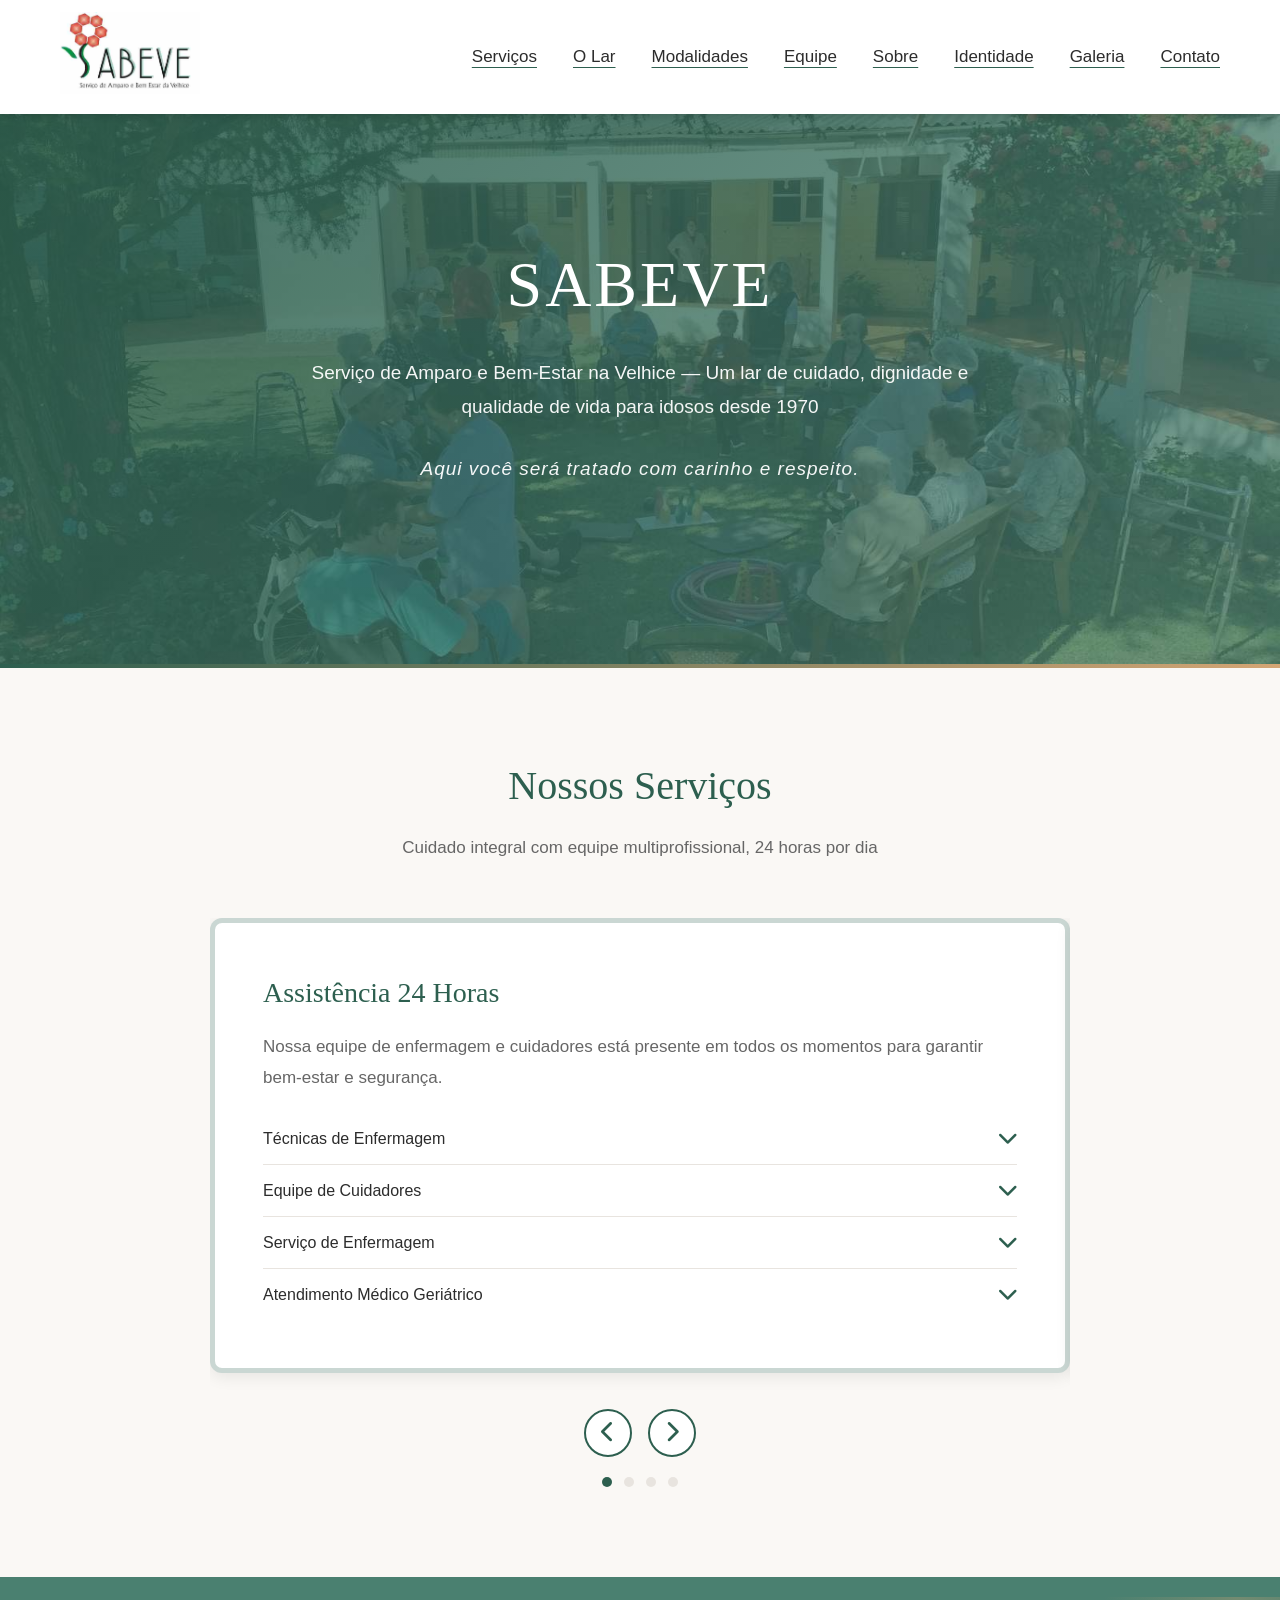
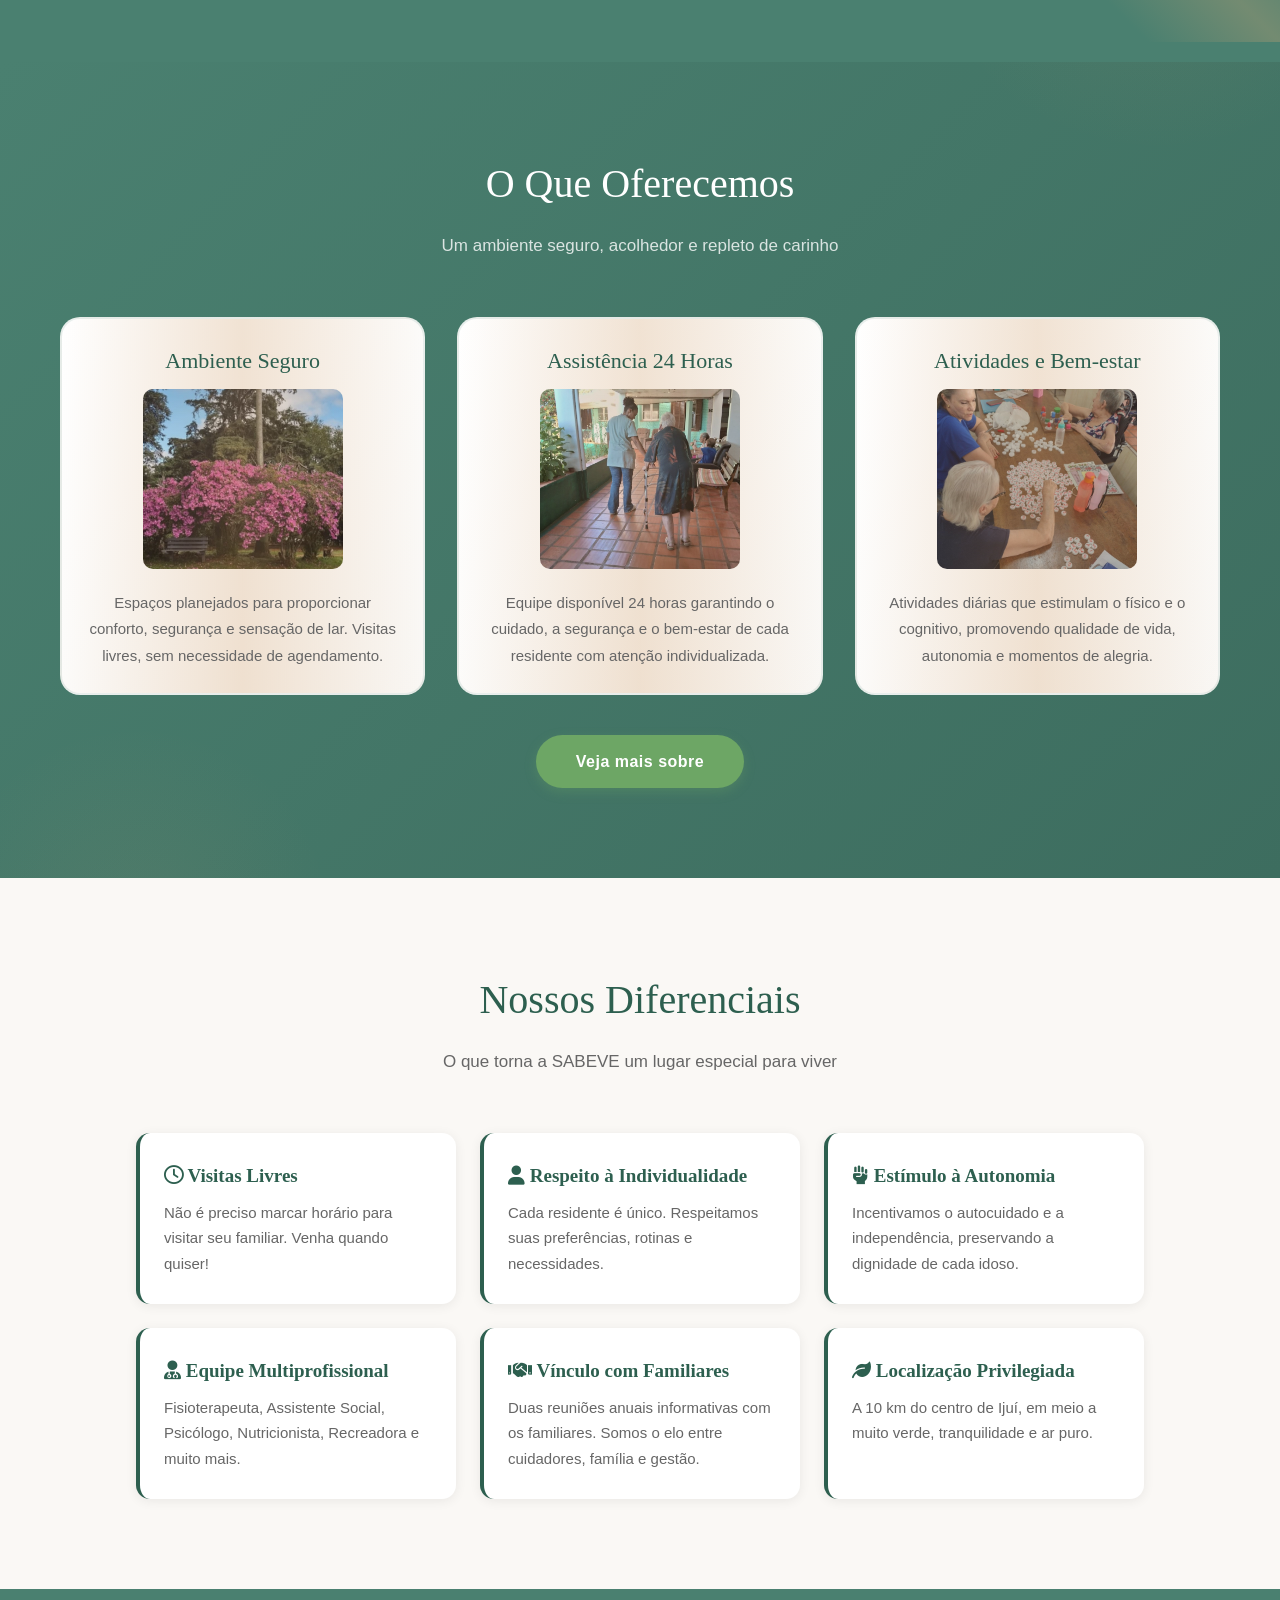
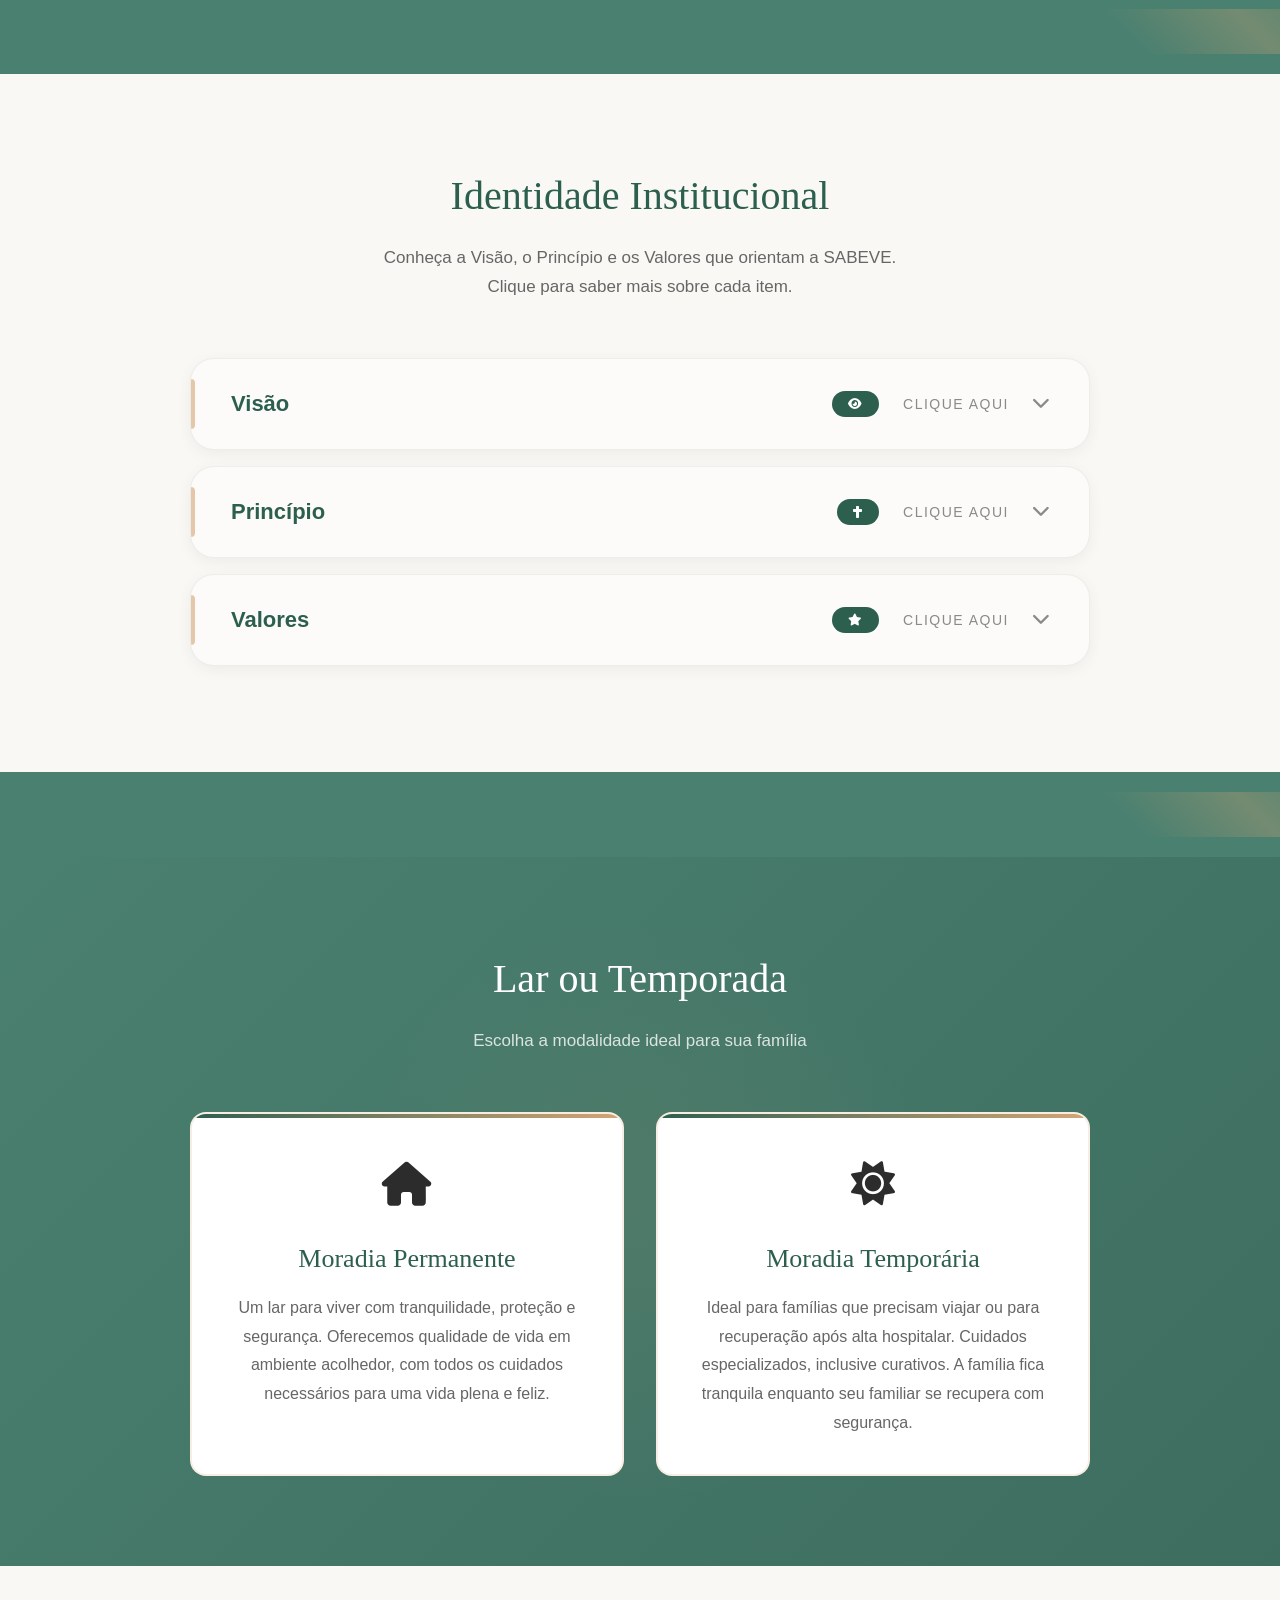
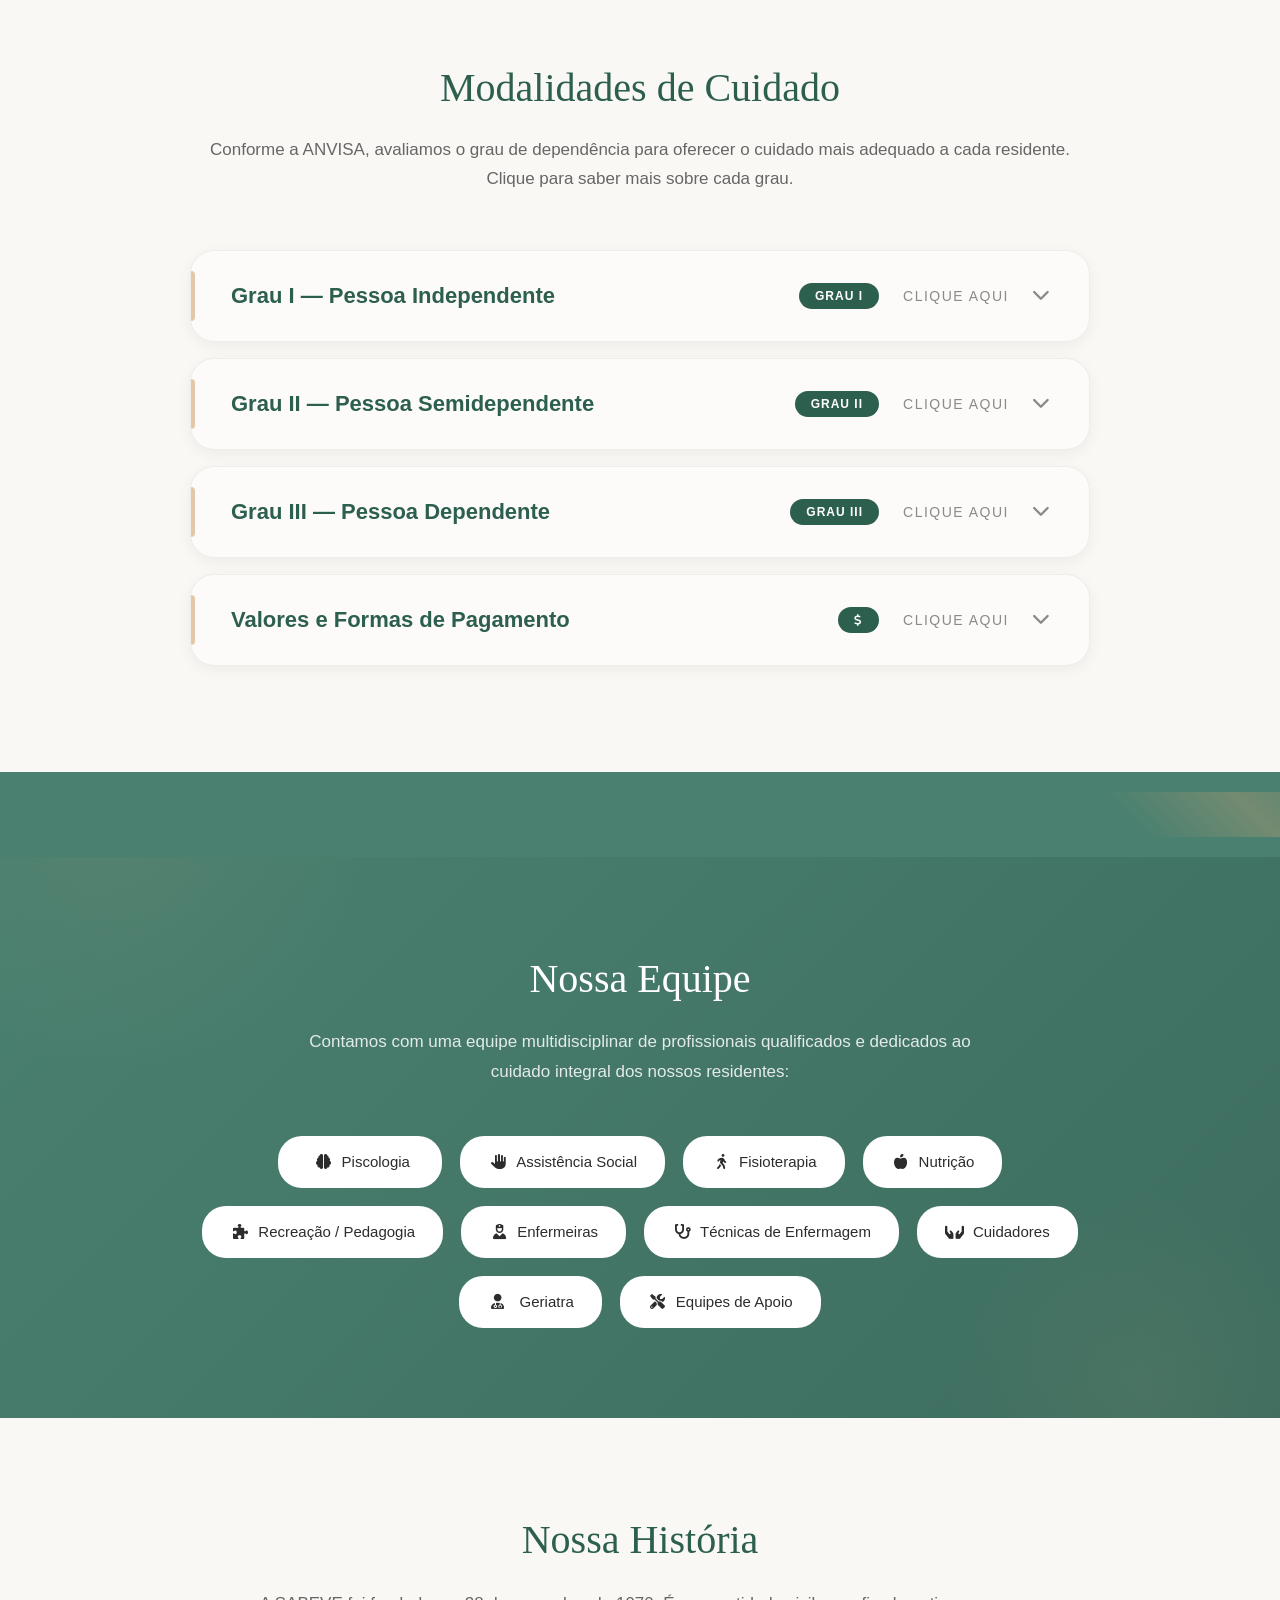
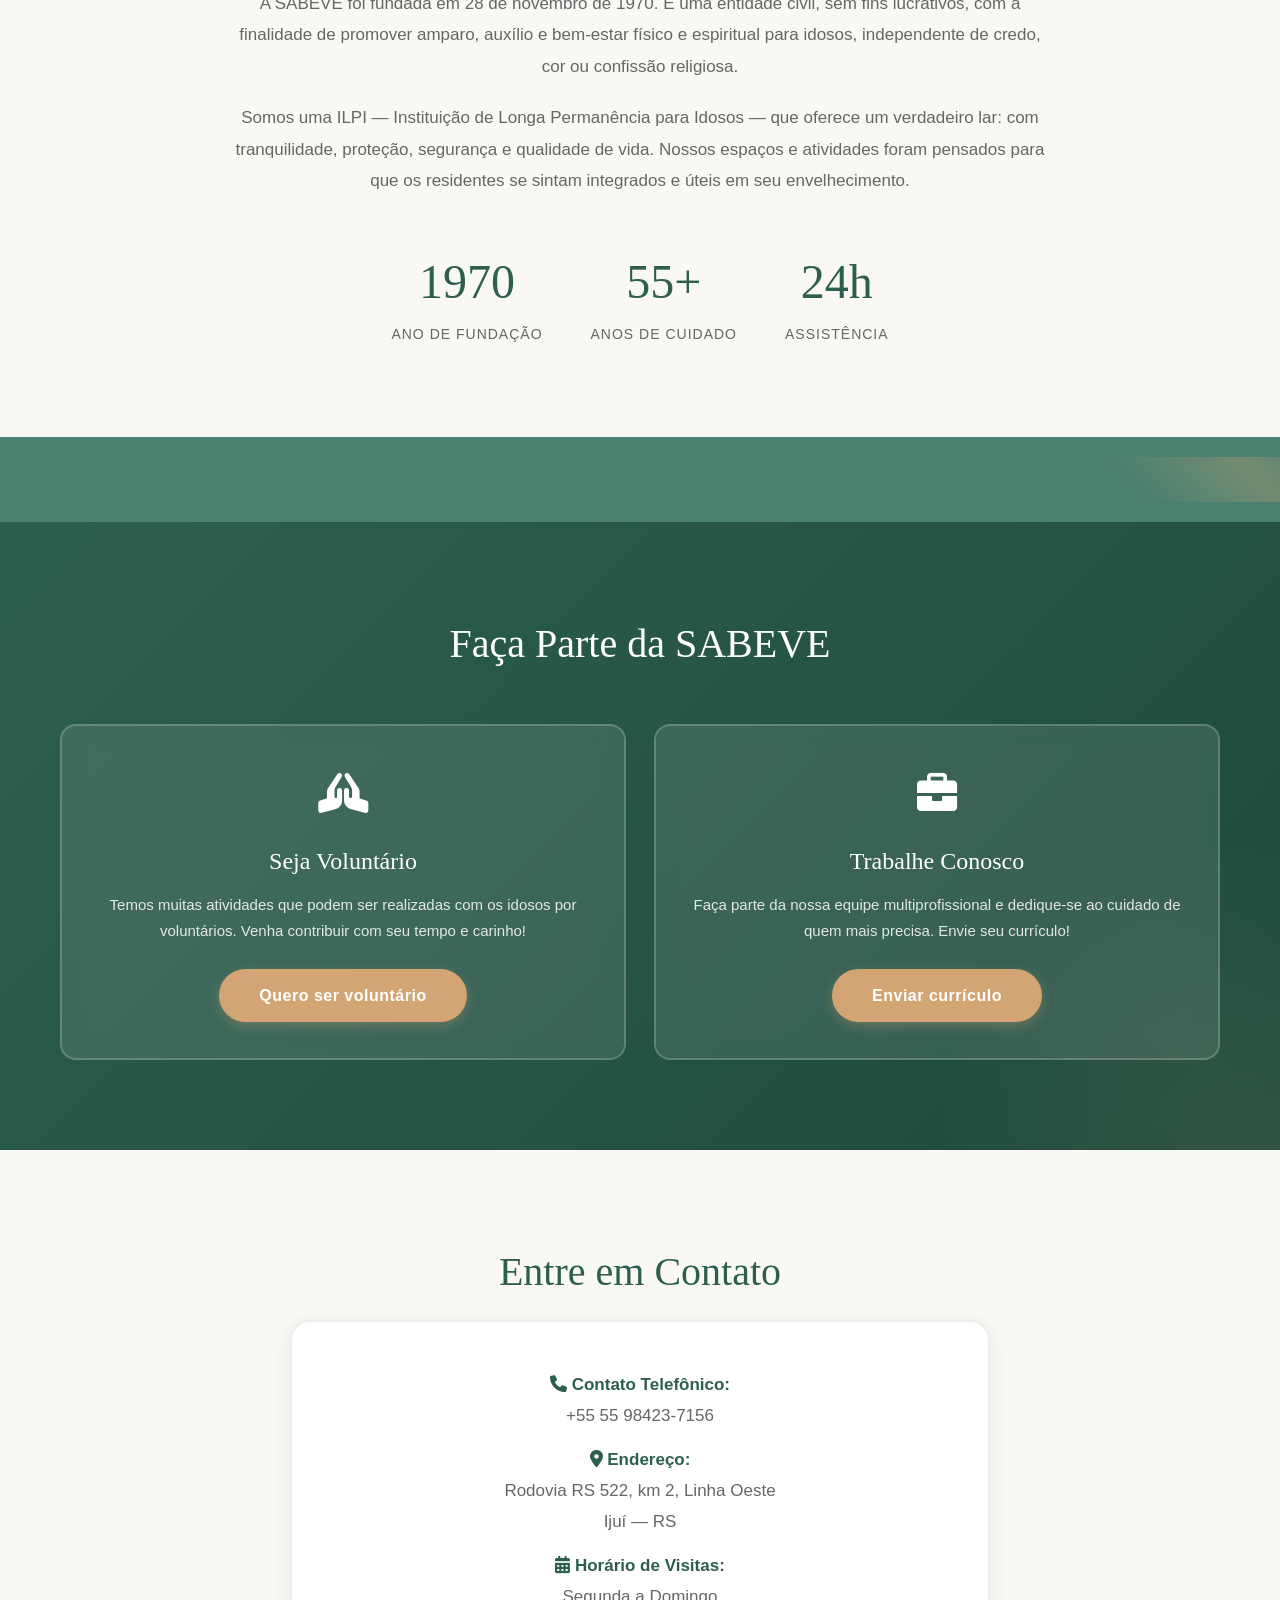
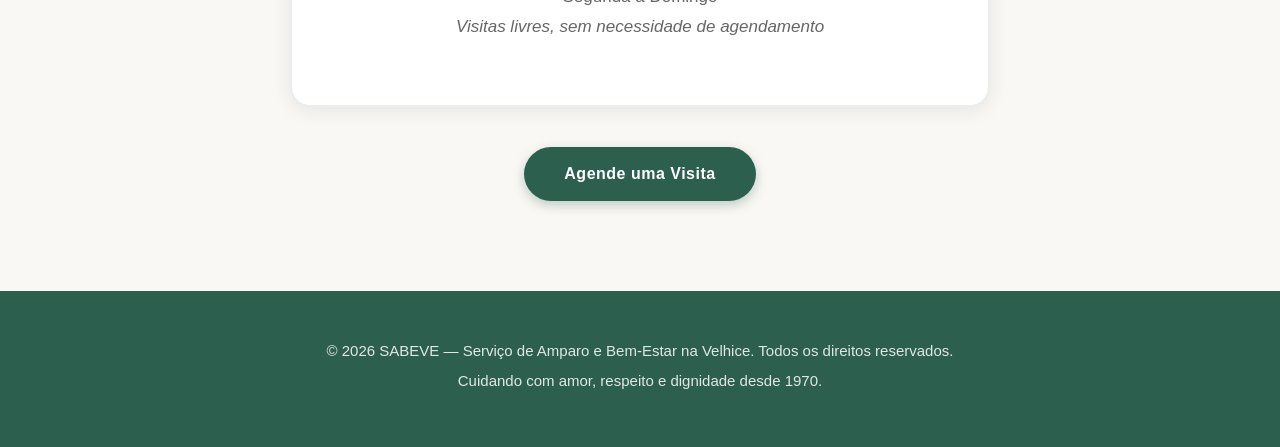
<file: index.html>
<!DOCTYPE html>
<html lang="pt-BR">
<head>
    <meta charset="UTF-8">
    <meta name="viewport" content="width=device-width, initial-scale=1.0">
    <title>SABEVE - Serviço de Amparo e Bem-estar da Velhice</title>
    <link rel="stylesheet" href="style.css">
    <link href="https://fonts.googleapis.com/css2?family=Roboto:wght@400;700&display=swap" rel="stylesheet">
    <link rel="stylesheet" href="https://cdnjs.cloudflare.com/ajax/libs/font-awesome/6.0.0/css/all.min.css">
    <link rel="icon" type="image/x-con" href="favicon.ico">
</head>
<body>

<header>
    <nav class="container">
        <a href="#"> <img src="Logo SABEVE .jpg" alt="SABEVE Logo" class="logo"></a>
        </div>
        <button class="menu-toggle" onclick="toggleMenu()">☰</button>
        <ul class="nav-links" id="navLinks">
            <li><a href="#servicos">Serviços</a></li>
            <li><a href="#oferecemos">O Lar</a></li>
            <li><a href="#modalidades">Modalidades</a></li>
            <li><a href="#equipe">Equipe</a></li>
            <li><a href="#sobre">Sobre</a></li>
            <li><a href="#identidade">Identidade</a></li>
            <li><a href="fotos.html">Galeria</a></li>
            <li><a href="#contato">Contato</a></li>
        </ul>
    </nav>
</header>

<!-- HERO -->
<section class="hero">
    <div class="hero-overlay">
        <div class="container">
            <h1>SABEVE</h1>
            <p>Serviço de Amparo e Bem-Estar na Velhice — Um lar de cuidado, dignidade e qualidade de vida para idosos desde 1970</p>
            <p class="hero-sub">Aqui você será tratado com carinho e respeito.</p>
        </div>
    </div>
</section>

<!-- NOSSOS SERVIÇOS (CAROUSEL) -->
<section class="carousel-section reveal fade-up" id="servicos">
    <div class="container">
        <h2 class="section-title">Nossos Serviços</h2>
        <p class="section-subtitle">Cuidado integral com equipe multiprofissional, 24 horas por dia</p>
        <div class="carousel-container">
            <div class="carousel-track" id="carouselTrack">

                <div class="carousel-slide">
                    <h3>Assistência 24 Horas</h3>
                    <p>Nossa equipe de enfermagem e cuidadores está presente em todos os momentos para garantir bem-estar e segurança.</p>
                    <ul class="accordion-list">
                        <li class="accordion-item">
                            <button class="accordion-btn" onclick="toggleAccordion(this)">
                                Técnicas de Enfermagem <span class="icon"><i class="fa-solid fa-chevron-down"></i></span>
                            </button>
                            <div class="accordion-content">
                                <p>Aferição de sinais vitais, administração de medicamentos, dietas enterais, oxigenoterapia, curativos e nebulização.</p>
                            </div>
                        </li>
                        <li class="accordion-item">
                            <button class="accordion-btn" onclick="toggleAccordion(this)">
                                Equipe de Cuidadores <span class="icon"><i class="fa-solid fa-chevron-down"></i></span>
                            </button>
                            <div class="accordion-content">
                                <p>Conforto e higiene, auxílio na alimentação e locomoção, atividades físicas e de lazer, mudanças de posição e comunicação com a enfermagem sobre alterações de saúde.</p>
                            </div>
                        </li>
                        <li class="accordion-item">
                            <button class="accordion-btn" onclick="toggleAccordion(this)">
                                Serviço de Enfermagem <span class="icon"><i class="fa-solid fa-chevron-down"></i></span>
                            </button>
                            <div class="accordion-content">
                                <p>Enfermeiros coordenam e avaliam o plano de cuidado de cada residente diariamente, acompanhando de perto as necessidades individuais.</p>
                            </div>
                        </li>
                        <li class="accordion-item">
                            <button class="accordion-btn" onclick="toggleAccordion(this)">
                                Atendimento Médico Geriátrico <span class="icon"><i class="fa-solid fa-chevron-down"></i></span>
                            </button>
                            <div class="accordion-content">
                                <p>Contamos com médico geriatra para acompanhamento especializado dos residentes.</p>
                            </div>
                        </li>
                    </ul>
                </div>

                <div class="carousel-slide">
                    <h3>Atividades e Bem-estar</h3>
                    <p>Promovemos atividades diárias que estimulam corpo e mente, proporcionando qualidade de vida e alegria.</p>
                    <ul class="accordion-list">
                        <li class="accordion-item">
                            <button class="accordion-btn" onclick="toggleAccordion(this)">
                                Arte e Cultura <span class="icon"><i class="fa-solid fa-chevron-down"></i></span>
                            </button>
                            <div class="accordion-content">
                                <p>Arte terapia, recitais, celebrações e oficinas de culinária que estimulam a criatividade e o prazer.</p>
                            </div>
                        </li>
                        <li class="accordion-item">
                            <button class="accordion-btn" onclick="toggleAccordion(this)">
                                Estímulo Cognitivo e Físico <span class="icon"><i class="fa-solid fa-chevron-down"></i></i></span>
                            </button>
                            <div class="accordion-content">
                                <p>Jogos, rodas de conversa e atividades de fisioterapia para manter a mente e o corpo ativos.</p>
                            </div>
                        </li>
                        <li class="accordion-item">
                            <button class="accordion-btn" onclick="toggleAccordion(this)">
                                Integração Social <span class="icon"><i class="fa-solid fa-chevron-down"></i></span>
                            </button>
                            <div class="accordion-content">
                                <p>Passeios, participação em eventos na cidade e atividade geracional com integração de grupos escolares.</p>
                            </div>
                        </li>
                        <li class="accordion-item">
                            <button class="accordion-btn" onclick="toggleAccordion(this)">
                                Assistência Espiritual <span class="icon"><i class="fa-solid fa-chevron-down"></i></span>
                            </button>
                            <div class="accordion-content">
                                <p>Suporte espiritual independente de credo, cor ou confissão religiosa, respeitando as crenças de cada residente.</p>
                            </div>
                        </li>
                    </ul>
                </div>

                <div class="carousel-slide">
                    <h3>Nutrição e Alimentação</h3>
                    <p>Serviço completo de nutrição com acompanhamento individual e refeições preparadas com carinho e qualidade.</p>
                    <ul class="accordion-list">
                        <li class="accordion-item">
                            <button class="accordion-btn" onclick="toggleAccordion(this)">
                                Acompanhamento Nutricional Individual <span class="icon"><i class="fa-solid fa-chevron-down"></i></span>
                            </button>
                            <div class="accordion-content">
                                <p>Cada residente recebe avaliação e acompanhamento personalizado com nutricionista, respeitando as necessidades e individualidades.</p>
                            </div>
                        </li>
                        <li class="accordion-item">
                            <button class="accordion-btn" onclick="toggleAccordion(this)">
                                Cardápio Diferenciado <span class="icon"><i class="fa-solid fa-chevron-down"></i></span>
                            </button>
                            <div class="accordion-content">
                                <p>Cardápio balanceado, adaptado para dietas especiais quando necessário, com todas as refeições incluídas na estadia.</p>
                            </div>
                        </li>
                    </ul>
                </div>

                <div class="carousel-slide">
                    <h3>Infraestrutura e Higiene</h3>
                    <p>Toda a estrutura necessária para garantir conforto, higiene e bem-estar em um ambiente seguro e acolhedor.</p>
                    <ul class="accordion-list">
                        <li class="accordion-item">
                            <button class="accordion-btn" onclick="toggleAccordion(this)">
                                Acomodações <span class="icon"><i class="fa-solid fa-chevron-down"></i></span>
                            </button>
                            <div class="accordion-content">
                                <p>Quartos individuais ou duplos com banheiros privativos, espaços amplos e bem arejados, sem escadas, em ambiente cercado de natureza.</p>
                            </div>
                        </li>
                        <li class="accordion-item">
                            <button class="accordion-btn" onclick="toggleAccordion(this)">
                                Higienização e Lavanderia <span class="icon"><i class="fa-solid fa-chevron-down"></i></span>
                            </button>
                            <div class="accordion-content">
                                <p>Serviço completo de higienização dos espaços e lavanderia, garantindo higiene e desinfecção em todos os ambientes.</p>
                            </div>
                        </li>
                        <li class="accordion-item">
                            <button class="accordion-btn" onclick="toggleAccordion(this)">
                                Localização Privilegiada <span class="icon"><i class="fa-solid fa-chevron-down"></i></span>
                            </button>
                            <div class="accordion-content">
                                <p>A SABEVE está localizada a 10 km do centro de Ijuí, num espaço privilegiado com muito verde, tranquilidade e qualidade de vida.</p>
                            </div>
                        </li>
                    </ul>
                </div>

            </div>
            <div class="carousel-controls">
                <button class="carousel-btn" onclick="previousSlide()"><i class="fa-solid fa-chevron-left"></i></button>
                <button class="carousel-btn" onclick="nextSlide()"><i class="fa-solid fa-chevron-right"></i></button>
            </div>
            <div class="carousel-indicators" id="indicators"></div>
        </div>
    </div>
</section>

<div class="animated-divider"></div>
<!-- O QUE OFERECEMOS -->
<section class="services reveal fade-in" id="oferecemos">
    <div class="container">
        <h2 class="section-title">O Que Oferecemos</h2>
        <p class="section-subtitle" style="color:rgba(255,255,255,0.8)">Um ambiente seguro, acolhedor e repleto de carinho</p>
        <div class="services-grid">
            <div class="service-card">
                <h3>Ambiente Seguro</h3>
                <img src="IMG-20250903-WA0018.jpg" alt="Ambiente Seguro">
                <p>Espaços planejados para proporcionar conforto, segurança e sensação de lar. Visitas livres, sem necessidade de agendamento.</p>
            </div>
            <div class="service-card">
                <h3>Assistência 24 Horas</h3>
                <img src="subhappy.jpeg" alt="Assistência 24 Horas">
                <p>Equipe disponível 24 horas garantindo o cuidado, a segurança e o bem-estar de cada residente com atenção individualizada.</p>
            </div>
            <div class="service-card">
                <h3>Atividades e Bem-estar</h3>
                <img src="IMG-20250903-WA0020.jpg" alt="Atividades e Bem-estar">
                <p>Atividades diárias que estimulam o físico e o cognitivo, promovendo qualidade de vida, autonomia e momentos de alegria.</p>
            </div>
        </div>
    </div>
    <a href="fotos.html" class="cta-button green-2">Veja mais sobre

    </a>
</section>

<!-- DIFERENCIAIS -->
<section class="diferenciais reveal slide-in-left">
    <div class="container">
        <h2 class="section-title">Nossos Diferenciais</h2>
        <p class="section-subtitle">O que torna a SABEVE um lugar especial para viver</p>
        <div class="dif-grid">
            <div class="dif-card">
                <h4><i class="fa-regular fa-clock"></i> Visitas Livres</h4>
                <p>Não é preciso marcar horário para visitar seu familiar. Venha quando quiser!</p>
            </div>
            <div class="dif-card">
                <h4><i class="fa-solid fa-user"></i> Respeito à Individualidade</h4>
                <p>Cada residente é único. Respeitamos suas preferências, rotinas e necessidades.</p>
            </div>
            <div class="dif-card">
                <h4><i class="fa-solid fa-hand-fist"></i> Estímulo à Autonomia</h4>
                <p>Incentivamos o autocuidado e a independência, preservando a dignidade de cada idoso.</p>
            </div>
            <div class="dif-card">
                <h4><i class="fa-solid fa-user-doctor"></i> Equipe Multiprofissional</h4>
                <p>Fisioterapeuta, Assistente Social, Psicólogo, Nutricionista, Recreadora e muito mais.</p>
            </div>
            <div class="dif-card">
                <h4><i class="fa-solid fa-handshake"></i> Vínculo com Familiares</h4>
                <p>Duas reuniões anuais informativas com os familiares. Somos o elo entre cuidadores, família e gestão.</p>
            </div>
            <div class="dif-card">
                <h4><i class="fa-solid fa-leaf"></i> Localização Privilegiada</h4>
                <p>A 10 km do centro de Ijuí, em meio a muito verde, tranquilidade e ar puro.</p>
            </div>
        </div>
    </div>
</section>

<div class="animated-divider"></div>
<!-- IDENTIDADE INSTITUCIONAL -->
<section class="dependencia reveal fade-up" id="identidade">
    <div class="container">
        <h2 class="section-title">Identidade Institucional</h2>
        <p class="section-subtitle">Conheça a Visão, o Princípio e os Valores que orientam a SABEVE. <br> Clique para saber mais sobre cada item.</p>
        <div class="dep-accordion">
            <div class="dep-item">
                <button class="dep-btn" onclick="toggleDep(this)">
                    <span class="dep-title">Visão</span>
                    <div class="dep-controls">
                        <span class="badge"><i class="fa-solid fa-eye"></i></span>
                        <span class="saiba-mais">Clique Aqui</span>
                        <span class="icon"><i class="fa-solid fa-chevron-down"></i></span>
                    </div>
                </button>
                <div class="dep-content">
                    <div class="content-inner">
                        <p>Consolidar a SABEVE como Instituição de referência no acolhimento e cuidado das pessoas idosas.</p>
                    </div>
                </div>
            </div>
            <div class="dep-item">
                <button class="dep-btn" onclick="toggleDep(this)">
                    <span class="dep-title">Princípio</span>
                    <div class="dep-controls">
                        <span class="badge"><i class="fa-solid fa-cross"></i></span>
                        <span class="saiba-mais">Clique Aqui</span>
                        <span class="icon"><i class="fa-solid fa-chevron-down"></i></span>
                    </div>
                </button>
                <div class="dep-content">
                    <div class="content-inner">
                        <p>Assegurar o Amor Cristão, que é solidário, que busca amparar pessoas que precisam de ajuda e acolhimento.</p>
                    </div>
                </div>
            </div>
            <div class="dep-item">
                <button class="dep-btn" onclick="toggleDep(this)">
                    <span class="dep-title">Valores</span>
                    <div class="dep-controls">
                        <span class="badge"><i class="fa-solid fa-star"></i></span>
                        <span class="saiba-mais">Clique Aqui</span>
                        <span class="icon"><i class="fa-solid fa-chevron-down"></i></span>
                    </div>
                </button>
                <div class="dep-content">
                    <div class="content-inner">
                        <ul class="valores-list">
                            <li>O testemunho Cristão na vivência comunitária;</li>
                            <li>A valorização da vida através das ações diaconais;</li>
                            <li>Responsabilidade Social;</li>
                            <li>Postura ética nas relações interpessoais e interinstitucionais;</li>
                            <li>Busca por excelência na organização e funcionalidade da Instituição;</li>
                            <li>A inovação como busca permanente de qualidade no cuidado;</li>
                            <li>Sustentabilidade.</li>
                        </ul>
                    </div>
                </div>
            </div>
        </div>
    </div>
</section>

<div class="animated-divider"></div>
<!-- MODALIDADES -->
<section class="modalidades reveal fade-up" id="modalidades">
    <div class="container">
        <h2 class="section-title">Lar ou Temporada</h2>
        <p class="section-subtitle" style="color:rgba(255,255,255,0.8)">Escolha a modalidade ideal para sua família</p>
        <div class="modal-grid">
            <div class="modal-card">
                <div class="modal-icon"><i class="fa-solid fa-house"></i></div>
                <h3>Moradia Permanente</h3>
                <p>Um lar para viver com tranquilidade, proteção e segurança. Oferecemos qualidade de vida em ambiente acolhedor, com todos os cuidados necessários para uma vida plena e feliz.</p>
            </div>
            <div class="modal-card">
                <div class="modal-icon"><i class="fa-solid fa-sun"></i></div>
                <h3>Moradia Temporária</h3>
                <p>Ideal para famílias que precisam viajar ou para recuperação após alta hospitalar. Cuidados especializados, inclusive curativos. A família fica tranquila enquanto seu familiar se recupera com segurança.</p>
            </div>
        </div>
    </div>
</section>

<!-- GRAU DE DEPENDÊNCIA / VALORES -->
<section class="dependencia reveal slide-in-right" id="valores">
    <div class="container">
        <h2 class="section-title">Modalidades de Cuidado</h2>
        <p class="section-subtitle">Conforme a ANVISA, avaliamos o grau de dependência para oferecer o cuidado mais adequado a cada residente. <br> Clique para saber mais sobre cada grau.</p>
        <div class="dep-accordion">
            <div class="dep-item">
                <button class="dep-btn" onclick="toggleDep(this)">
                    <span class="dep-title">Grau I — Pessoa Independente</span>
                    <div class="dep-controls">
                        <span class="badge">GRAU I</span>
                        <span class="saiba-mais">Clique Aqui</span>
                        <span class="icon"><i class="fa-solid fa-chevron-down"></i></span>
                    </div>
                </button>
                <div class="dep-content">
                    <div class="content-inner">
                        <p>Não necessita de auxílio para as atividades básicas da vida diária. Realiza de forma independente higiene, alimentação, vestuário e locomoção. O valor da mensalidade considera o tipo de quarto (individual ou compartilhado).</p>
                    </div>
                </div>
            </div>
            <div class="dep-item">
                <button class="dep-btn" onclick="toggleDep(this)">
                    <span class="dep-title">Grau II — Pessoa Semidependente</span>
                    <div class="dep-controls">
                        <span class="badge">GRAU II</span>
                        <span class="saiba-mais">Clique Aqui</span>
                        <span class="icon"><i class="fa-solid fa-chevron-down"></i></span>
                    </div>
                </button>
                <div class="dep-content">
                    <div class="content-inner">
                        <p>Necessita de ajuda para até 3 atividades da vida diária, como banho, alimentação ou vestir-se. Nossa equipe oferece suporte pontual preservando ao máximo a autonomia do residente.</p>
                    </div>
                </div>
            </div>
            <div class="dep-item">
                <button class="dep-btn" onclick="toggleDep(this)">
                    <span class="dep-title">Grau III — Pessoa Dependente</span>
                    <div class="dep-controls">
                        <span class="badge">GRAU III</span>
                        <span class="saiba-mais">Clique Aqui</span>
                        <span class="icon"><i class="fa-solid fa-chevron-down"></i></span>
                    </div>
                </button>
                <div class="dep-content">
                    <div class="content-inner">
                        <p>Necessita de auxílio para mais de 3 atividades da vida diária, ou apresenta comprometimento cognitivo. Nossa equipe oferece cuidado integral e contínuo com atenção especializada.</p>
                    </div>
                </div>
            </div>
            <div class="dep-item">
                <button class="dep-btn" onclick="toggleDep(this)">
                    <span class="dep-title">Valores e Formas de Pagamento</span>
                    <div class="dep-controls">
                        <span class="badge"><i class="fa-solid fa-dollar-sign"></i></span>
                        <span class="saiba-mais">Clique Aqui</span>
                        <span class="icon"><i class="fa-solid fa-chevron-down"></i></span>
                    </div>
                </button>
                <div class="dep-content">
                    <div class="content-inner">
                        <p>Os valores variam conforme o tipo de quarto (individual ou compartilhado) e o grau de dependência. Disponíveis nas modalidades diária ou mensalidade. Não cobramos décimo nas mensalidades. Entre em contato para conhecer os valores atuais.</p>
                    </div>
                </div>
            </div>
        </div>
    </div>
</section>

<div class="animated-divider"></div>
<!-- EQUIPE -->
<section class="team" id="equipe">
    <div class="container">
        <h2 class="section-title" style="color:white; text-align:center; margin-bottom:16px;">Nossa Equipe</h2>
        <p class="team-intro">Contamos com uma equipe multidisciplinar de profissionais qualificados e dedicados ao cuidado integral dos nossos residentes:</p>
        <div class="team-list">
            <span class="team-member">ㅤ<i class="fa-solid fa-brain"></i>ㅤPiscologia ㅤ</span>
            <span class="team-member"><i class="fa-solid fa-hand"></i> ㅤAssistência Social</span>
            <span class="team-member"><i class="fa-solid fa-person-walking"></i> Fisioterapia</span>
            <span class="team-member"><i class="fa-solid fa-apple-whole"></i> Nutrição</span>
            <span class="team-member"><i class="fa-solid fa-puzzle-piece"></i> Recreação / Pedagogia</span>
            <span class="team-member"><i class="fa-solid fa-user-nurse"></i> Enfermeiras</span>
            <span class="team-member"><i class="fa-solid fa-stethoscope"></i> Técnicas de Enfermagem</span>
            <span class="team-member"><i class="fa-solid fa-hands-holding"></i> Cuidadores</span>
            <span class="team-member"><i class="fa-solid fa-user-doctor"    ></i>ㅤ Geriatraㅤ</span>
            <span class="team-member"><i class="fa-solid fa-screwdriver-wrench"></i> Equipes de Apoio</span>
        </div>
    </div>
</section>

<!-- SOBRE / HISTÓRIA -->
<section class="about reveal fade-up" id="sobre">
    <div class="container">
        <div class="about-content">
            <h2 class="section-title">Nossa História</h2>
            <p>A SABEVE foi fundada em 28 de novembro de 1970. É uma entidade civil, sem fins lucrativos, com a finalidade de promover amparo, auxílio e bem-estar físico e espiritual para idosos, independente de credo, cor ou confissão religiosa.</p>
            <p>Somos uma ILPI — Instituição de Longa Permanência para Idosos — que oferece um verdadeiro lar: com tranquilidade, proteção, segurança e qualidade de vida. Nossos espaços e atividades foram pensados para que os residentes se sintam integrados e úteis em seu envelhecimento.</p>
            <div class="about-stats">
                <div class="stat">
                    <span class="number">1970</span>
                    <span class="label">Ano de Fundação</span>
                </div>
                <div class="stat">
                    <span class="number">55+</span>
                    <span class="label">Anos de Cuidado</span>
                </div>
                <div class="stat">
                    <span class="number">24h</span>
                    <span class="label">Assistência</span>
                </div>
            </div>
        </div>
    </div>
</section>

<div class="animated-divider"></div>
<!-- VOLUNTÁRIO / TRABALHE CONOSCO -->
<section class="voluntario reveal fade-in">
    <div class="container">
        <h2 class="section-title" style="color:white; text-align:center; margin-bottom:48px;">Faça Parte da SABEVE</h2>
        <div class="vol-grid">
            <div class="vol-card">
                <div class="vol-icon"><i class="fa-solid fa-hands-praying"></i></div>
                <h3>Seja Voluntário</h3>
                <p>Temos muitas atividades que podem ser realizadas com os idosos por voluntários. Venha contribuir com seu tempo e carinho!</p>
                <a href="#contato" class="cta-button">Quero ser voluntário</a>
            </div>
            <div class="vol-card">
                <div class="vol-icon"><i class="fa-solid fa-briefcase"></i></div>
                <h3>Trabalhe Conosco</h3>
                <p>Faça parte da nossa equipe multiprofissional e dedique-se ao cuidado de quem mais precisa. Envie seu currículo!</p>
                <a href="#contato" class="cta-button">Enviar currículo</a>
            </div>
        </div>
    </div>
</section>

<!-- CONTATO -->
<section class="contact" id="contato">
    <div class="container">
        <h2 class="section-title" style="text-align:center;">Entre em Contato</h2>
        <div class="contact-content">
            <div class="contact-info">
                <p><strong><i class="fa-solid fa-phone"></i> Contato Telefônico:</strong><br>+55 55 98423-7156<br></p>
                <p><strong><i class="fa-solid fa-location-dot"></i> Endereço:</strong><br>Rodovia RS 522, km 2, Linha Oeste<br>Ijuí — RS</p>
                <p><strong><i class="fa-solid fa-calendar-days"></i> Horário de Visitas:</strong><br>Segunda a Domingo<br><em>Visitas livres, sem necessidade de agendamento</em></p>

            </div>
            <a href="https://wa.me/5555984237156" class="cta-button green" target="_blank">Agende uma Visita</a>
        </div>
    </div>
</section>

<footer>
    <div class="container">
        <p>&copy; 2026 SABEVE — Serviço de Amparo e Bem-Estar na Velhice. Todos os direitos reservados.</p>
        <p>Cuidando com amor, respeito e dignidade desde 1970.</p>
    </div>
</footer>
<script src="script.js"></script>
</body>
</html>
</file>
<file: style.css>
* {
     margin: 0;
     padding: 0;
     box-sizing: border-box;
     scroll-behavior: smooth;
 }

 :root {
     --green-dark: #2d5f4f;
     --green-mid: #4a8070;
     --green-light: #4a80708a;
     --accent: #d4a574;
     --accent-light: #f0e0cc;
     --bg: #faf8f5;
     --surface: #ffffff;
     --text: #2c2c2c;
     --text-light: #666666;
     --border: #e8e4df;
 }

 html {
     overflow-x: hidden;
 }

 body {
     font-family: 'Lato', sans-serif;
     line-height: 1.6;
     color: var(--text);
     background-color: var(--green-mid);
     overflow-x: hidden;
 }

 .container {
     max-width: 1200px;
     margin: 0 auto;
     padding: 0 20px;
 }

 /* ===== KEYFRAME ANIMATIONS ===== */
 @keyframes fadeUp {
     from {
         opacity: 0;
         transform: translateY(40px);
     }
     to {
         opacity: 1;
         transform: translateY(0);
     }
 }

 @keyframes fadeDown {
     from {
         opacity: 0;
         transform: translateY(-40px);
     }
     to {
         opacity: 1;
         transform: translateY(0);
     }
 }

 @keyframes fadeIn {
     from {
         opacity: 0;
     }
     to {
         opacity: 1;
     }
 }

 @keyframes slideInLeft {
     from {
         opacity: 0;
         transform: translateX(-60px);
     }
     to {
         opacity: 1;
         transform: translateX(0);
     }
 }

 @keyframes slideInRight {
     from {
         opacity: 0;
         transform: translateX(60px);
     }
     to {
         opacity: 1;
         transform: translateX(0);
     }
 }

 @keyframes float {
     0%, 100% {
         transform: translateY(0px);
     }
     50% {
         transform: translateY(-10px);
     }
 }

 @keyframes shimmer {
     0% {
         background-position: -1000px 0;
     }
     100% {
         background-position: 1000px 0;
     }
 }

 @keyframes gradientShift {
     0% {
         background-position: 0% 50%;
     }
     50% {
         background-position: 100% 50%;
     }
     100% {
         background-position: 0% 50%;
     }
 }

 @keyframes draw-border {
     0% {
         clip-path: inset(100% 0 0 0 round 24px);
     }
     25% {
         clip-path: inset(0 0 0 100% round 24px);
     }
     50% {
         clip-path: inset(0 100% 0 0 round 24px);
     }
     75% {
         clip-path: inset(0 0 100% 0 round 24px);
     }
     100% {
         clip-path: inset(0 0 0 0 round 24px);
     }
 }

 @keyframes pulse-glow {
     0%, 100% {
         box-shadow: 0 2px 8px rgba(45, 95, 79, 0.15);
     }
     50% {
         box-shadow: 0 8px 20px rgba(45, 95, 79, 0.3);
     }
 }

 @keyframes wave {
     0% {
         transform: translateX(-100%) skewX(-15deg);
     }
     50% {
         transform: translateX(100%) skewX(-15deg);
     }
     100% {
         transform: translateX(100%) skewX(-15deg);
     }
 }

 /* Utility classes for scroll animations */
 .reveal {
     opacity: 0;
     transition: all 1s ease-out;
 }

 .reveal.active {
     opacity: 1;
 }

 .fade-up {
     transform: translateY(50px);
 }

 .fade-up.active {
     transform: translateY(0);
 }

 .fade-down {
     transform: translateY(-50px);
 }

 .fade-down.active {
     transform: translateY(0);
 }

 .fade-in {
     transform: scale(0.9);
 }

 .fade-in.active {
     transform: scale(1);
 }

 .slide-in-left {
     transform: translateX(-100px);
 }

 .slide-in-left.active {
     transform: translateX(0);
 }

 .slide-in-right {
     transform: translateX(100px);
 }

 .slide-in-right.active {
     transform: translateX(0);
 }

 /* Animated Divider */
 .animated-divider {
     width: 100%;
     height: 45px;
     background: linear-gradient(45deg, transparent 45%, var(--accent) 50%, transparent 55%);
     background-size: 200% 200%;
     animation: gradientShift 7s linear infinite;
     opacity: 0.3;
     margin: 20px 0;
 }

 /* HEADER */
 header {
     background-color: var(--surface);
     padding: 12px 0;
     box-shadow: 0 2px 8px rgba(0, 0, 0, 0.15);
     position: sticky;
     top: 0;
     z-index: 100;
 }

 nav {
     display: flex;
     justify-content: space-between;
     align-items: center;
 }

 .logo {
     width: 140px;
 }

 .nav-links {
     display: flex;
     gap: 36px;
     list-style: none;
 }

 .nav-links a {
     color: var(--text);
     font-size: 17px;
     font-family: 'Lato', sans-serif;
     font-weight: 400;
     transition: color 0.3s;
     text-decoration: underline;
     text-decoration-color: var(--green-dark);
     text-underline-offset: 5px;
 }

 .nav-links a:hover {
     color: var(--green-dark);
 }

 .menu-toggle {
     display: none;
     background: none;
     border: none;
     font-size: 26px;
     cursor: pointer;
     color: var(--green-dark);
 }

 /* HERO */
 .hero {
     background: url("IMG-20250903-WA0021.jpg") no-repeat center center/cover;
     color: white;
     margin-bottom: 0;
     height: 550px;
 }

 .hero-overlay {
     width: 100%;
     height: 550px;
     padding: 120px 0 80px;
     background: linear-gradient(135deg, rgba(45, 95, 79, 0.88) 0%, rgba(74, 128, 112, 0.7) 100%);
     text-align: center;
 }

 .hero h1 {
     font-family: 'Playfair Display', serif;
     font-size: 64px;
     margin-bottom: 20px;
     font-weight: 500;
     letter-spacing: 3px;
     animation: fadeDown 1.2s ease-out;
 }

 .hero p {
     font-size: 19px;
     max-width: 680px;
     margin: 0 auto 28px;
     line-height: 1.8;
     opacity: 0.95;
     font-weight: 300;
     animation: fadeUp 1.2s ease-out 0.3s backwards;
 }

 .hero-sub {
     font-size: 16px;
     opacity: 0.85;
     letter-spacing: 1px;
     font-style: italic;
     animation: fadeUp 1.2s ease-out 0.6s backwards;
 }

 /* SECTION TITLES */
 .section-title {
     font-family: 'Playfair Display', serif;
     font-size: 40px;
     font-weight: 400;
     margin-bottom: 16px;
 }

 .section-subtitle {
     font-size: 17px;
     color: var(--text-light);
     margin-bottom: 56px;
     line-height: 1.7;
 }

 /* CAROUSEL */
 .carousel-section {
     padding: 90px 0;
     background-color: var(--bg);
     position: relative;
 }

 .carousel-section::before {
     content: "";
     position: absolute;
     top: 0;
     left: 0;
     right: 0;
     height: 4px;
     background: linear-gradient(90deg, var(--green-dark), var(--accent), var(--green-dark));
     background-size: 200% 100%;
     animation: gradientShift 4s ease-in-out infinite;
 }

 .carousel-section .section-title {
     color: var(--green-dark);
     text-align: center;
     animation: fadeDown 0.8s ease-out;
 }

 .carousel-section .section-subtitle {
     text-align: center;
     animation: fadeUp 0.8s ease-out 0.1s backwards;
 }

 .carousel-container {
     position: relative;
     max-width: 860px;
     margin: 0 auto;
     overflow: hidden;
 }

 .carousel-track {
     display: flex;
     transition: transform 0.7s ease-in-out;
 }

 .carousel-slide {
     min-width: 100%;
     padding: 48px;
     background-color: var(--surface);
     border-radius: 12px;
     border: 5px solid rgba(45, 95, 79, 0.25);
     animation: fadeUp 0.8s ease-out;
     box-shadow: 0 4px 16px rgba(0, 0, 0, 0.08);
     transition: box-shadow 0.3s;
 }

 .carousel-slide:hover {
     box-shadow: 0 8px 24px rgba(0, 0, 0, 0.12);
 }

 .carousel-slide h3 {
     font-family: 'Playfair Display', serif;
     font-size: 28px;
     margin-bottom: 16px;
     color: var(--green-dark);
     font-weight: 500;
 }

 .carousel-slide p {
     font-size: 17px;
     line-height: 1.8;
     color: var(--text-light);
 }

 /* ACCORDION inside carousel */
 .accordion-list {
     list-style: none;
     margin-top: 20px;
 }

 .accordion-item {
     border-bottom: 1px solid var(--border);
 }

 .accordion-item:last-child {
     border-bottom: none;
 }

 .accordion-btn {
     width: 100%;
     text-align: left;
     background: none;
     border: none;
     padding: 14px 0;
     font-size: 16px;
     font-family: 'Lato', sans-serif;
     color: var(--text);
     cursor: pointer;
     display: flex;
     justify-content: space-between;
     align-items: center;
     transition: color 0.3s;
 }

 .accordion-btn:hover {
     color: var(--green-dark);
 }

 .accordion-btn .icon {
     font-size: 20px;
     font-weight: 300;
     color: var(--green-dark);
     transition: transform 0.35s;
     flex-shrink: 0;
 }

 .accordion-btn.open .icon {
     transform: rotate(45deg);
 }

 .accordion-content {
     max-height: 0;
     overflow: hidden;
     transition: max-height 0.4s ease, padding 0.3s;
 }

 .accordion-content.open {
     max-height: 400px;
 }

 .accordion-content p {
     font-size: 15px;
     color: var(--text-light);
     padding: 0 0 16px 0;
     line-height: 1.75;
 }

 .carousel-controls {
     display: flex;
     justify-content: center;
     gap: 16px;
     margin-top: 36px;
 }

 .carousel-btn {
     width: 48px;
     height: 48px;
     border-radius: 50%;
     border: 2px solid var(--green-dark);
     background: var(--surface);
     color: var(--green-dark);
     font-size: 22px;
     cursor: pointer;
     transition: all 0.3s;
 }

 .carousel-btn:hover {
     background: var(--green-dark);
     color: white;
     transform: scale(1.1);
 }

 .carousel-indicators {
     display: flex;
     justify-content: center;
     gap: 12px;
     margin-top: 20px;
 }

 .indicator {
     width: 10px;
     height: 10px;
     border-radius: 50%;
     background: var(--border);
     cursor: pointer;
     transition: background 0.3s;
 }

 .indicator.active {
     background: var(--green-dark);
 }

 /* SERVICES / O QUE OFERECEMOS */
 .services {
     padding: 90px 0;
     background: linear-gradient(135deg, var(--green-mid) 0%, #3d6d5f 100%);
     position: relative;
     overflow: hidden;
 }

 .services::before {
     content: "";
     position: absolute;
     top: -50%;
     right: -10%;
     width: 500px;
     height: 500px;
     background: radial-gradient(circle, rgba(212, 165, 116, 0.1) 0%, transparent 70%);
     border-radius: 50%;
     animation: float 6s ease-in-out infinite;
     pointer-events: none;
 }

 .services::after {
     content: "";
     position: absolute;
     bottom: -30%;
     left: -5%;
     width: 400px;
     height: 400px;
     background: radial-gradient(circle, rgba(212, 165, 116, 0.08) 0%, transparent 70%);
     border-radius: 50%;
     animation: float 8s ease-in-out infinite 1s;
     pointer-events: none;
 }

 .services a {
     display: block;
     width: fit-content;
     margin: 40px auto 0;
     background-color: #6da665;
     position: relative;
     z-index: 1;
 }

 .services .section-title {
     color: white;
     text-align: center;
     animation: fadeDown 0.8s ease-out;
     position: relative;
     z-index: 1;
 }

 .services .section-subtitle {
     color: rgba(255, 255, 255, 0.8);
     text-align: center;
     animation: fadeUp 0.8s ease-out 0.1s backwards;
     position: relative;
     z-index: 1;
 }

 .services-grid {
     display: grid;
     grid-template-columns: repeat(auto-fit, minmax(280px, 1fr));
     gap: 32px;
     position: relative;
     z-index: 1;
 }

 .service-card {
     padding: 24px;
     text-align: center;
     background: linear-gradient(135deg, #ffffff 0%, #f9f7f4 100%);
     border-radius: 20px;
     transition: transform 0.3s, box-shadow 0.3s;
     animation: fadeUp 0.8s ease-out;
     border: 2px solid rgba(45, 95, 79, 0.1);
     position: relative;
     overflow: hidden;

 }

 .service-card::before {
     content: "";
     position: absolute;
     top: 0;
     left: 0;
     width: 100%;
     height: 100%;
     background: linear-gradient(90deg, transparent, rgba(212, 165, 116, 0.3), transparent);
     animation: wave 5s linear infinite;
     pointer-events: none;
     z-index: 0;
 }

 .service-card:hover {
     transform: translateY(-8px);
     box-shadow: 0 16px 32px rgba(45, 95, 79, 0.15);
 }

 .service-card img {
     width: 200px;
     height: 180px;
     border-radius: 10px;
     object-fit: cover;
     margin-bottom: 14px;
     transition: transform 0.3s;
 }

 .service-card:hover img {
     transform: scale(1.05);
 }

 .service-card h3 {
     font-family: 'Playfair Display', serif;
     font-size: 22px;
     margin-bottom: 10px;
     color: var(--green-dark);
     font-weight: 500;
     position: relative;
     z-index: 1;
 }

 .service-card p {
     font-size: 15px;
     color: var(--text-light);
     line-height: 1.75;
     position: relative;
     z-index: 1;
 }

 /* DIFERENCIAIS */
 .diferenciais {
     padding: 90px 0;
     background-color: var(--bg);
 }

 .diferenciais .section-title {
     color: var(--green-dark);
     text-align: center;
     animation: fadeDown 0.8s ease-out;
 }

 .diferenciais .section-subtitle {
     text-align: center;
     animation: fadeUp 0.8s ease-out 0.1s backwards;
 }

 .dif-grid {
     display: grid;
     grid-template-columns: repeat(auto-fit, minmax(260px, 320px));
     gap: 24px;
     justify-content: center;
 }

 .dif-card {
     background: var(--surface);
     border-radius: 14px;
     padding: 28px 24px;
     border-left: 4px solid var(--green-dark);
     box-shadow: 0 2px 12px rgba(0, 0, 0, 0.07);
     transition: transform 0.3s, box-shadow 0.3s;
     animation: fadeUp 0.8s ease-out;
 }

 .dif-card:hover {
     transform: translateY(-5px);
     box-shadow: 0 8px 24px rgba(45, 95, 79, 0.12);
 }

 .dif-card h4 {
     font-family: 'Playfair Display', serif;
     font-size: 19px;
     color: var(--green-dark);
     margin-bottom: 8px;
 }

 .dif-card p {
     font-size: 15px;
     color: var(--text-light);
     line-height: 1.7;
 }

 /* MODALIDADES - Lar ou Temporada */
 .modalidades {
     padding: 90px 0;
     background: linear-gradient(135deg, var(--green-mid) 0%, #3d6d5f 100%);
     position: relative;
     overflow: hidden;
 }

 .modalidades::before {
     content: "";
     position: absolute;
     top: 50%;
     left: 50%;
     transform: translate(-50%, -50%);
     width: 600px;
     height: 600px;
     background: radial-gradient(circle, rgba(212, 165, 116, 0.08) 0%, transparent 70%);
     border-radius: 50%;
     animation: float 10s ease-in-out infinite;
     pointer-events: none;
 }

 .modalidades .section-title {
     color: white;
     text-align: center;
     animation: fadeDown 0.8s ease-out;
     position: relative;
     z-index: 1;
 }

 .modalidades .section-subtitle {
     color: rgba(255, 255, 255, 0.8);
     text-align: center;
     animation: fadeUp 0.8s ease-out 0.1s backwards;
     position: relative;
     z-index: 1;
 }

 .modal-grid {
     display: grid;
     grid-template-columns: repeat(auto-fit, minmax(300px, 1fr));
     gap: 32px;
     max-width: 900px;
     margin: 0 auto;
     position: relative;
     z-index: 1;
 }

 .modal-card {
     background: var(--surface);
     border-radius: 16px;
     padding: 36px 32px;
     text-align: center;
     animation: fadeUp 0.8s ease-out;
     transition: transform 0.3s, box-shadow 0.3s;
     border: 2px solid rgba(212, 165, 116, 0.2);
     position: relative;
     overflow: hidden;
 }

 .modal-card::before {
     content: "";
     position: absolute;
     top: 0;
     left: 0;
     right: 0;
     height: 4px;
     background: linear-gradient(90deg, var(--green-dark), var(--accent), var(--green-dark));
     background-size: 200% 100%;
     animation: gradientShift 3s ease-in-out infinite;
 }

 .modal-card:hover {
     transform: translateY(-8px);
     box-shadow: 0 12px 32px rgba(45, 95, 79, 0.15);
 }

 .modal-card .modal-icon {
     font-size: 44px;
     margin-bottom: 18px;
     animation: float 3s ease-in-out infinite;
 }

 .modal-card h3 {
     font-family: 'Playfair Display', serif;
     font-size: 26px;
     color: var(--green-dark);
     margin-bottom: 14px;
     font-weight: 500;
 }

 .modal-card p {
     font-size: 16px;
     color: var(--text-light);
     line-height: 1.8;
 }

 /* GRAU DE DEPENDÊNCIA */
 .dependencia {
     padding: 90px 0;
     background-color: var(--bg);
 }

 .dependencia .section-title {
     color: var(--green-dark);
     text-align: center;
     animation: fadeDown 0.8s ease-out;
 }

 .dependencia .section-subtitle {
     text-align: center;
     animation: fadeUp 0.8s ease-out 0.1s backwards;
 }

 .dep-accordion {
     max-width: 900px;
     margin: 0 auto;
 }

 .dep-item {
     background: #fdfbf9;
     border-radius: 24px;
     margin-bottom: 16px;
     overflow: hidden;
     box-shadow: 0 4px 15px rgba(0, 0, 0, 0.05);
     border: 1px solid rgba(45, 95, 79, 0.08);
     position: relative;
     transition: all 0.3s ease;
 }

 .dep-item::before {
     content: "";
     position: absolute;
     left: 0;
     top: 20px;
     bottom: 20px;
     width: 4px;
     background: var(--accent);
     border-radius: 0 4px 4px 0;
     opacity: 0.6;
 }

 .dep-item:hover {
     box-shadow: 0 8px 25px rgba(45, 95, 79, 0.1);
     transform: translateY(-2px);
 }

 .dep-btn {
     width: 100%;
     text-align: left;
     background: none;
     border: none;
     padding: 32px 40px;
     cursor: pointer;
     display: flex;
     justify-content: space-between;
     align-items: center;
     gap: 20px;
 }

 .dep-title {
     font-family: 'Lato', sans-serif;
     font-size: 22px;
     color: var(--green-dark);
     font-weight: 700;
     flex-grow: 1;
 }

 .dep-controls {
     display: flex;
     align-items: center;
     gap: 24px;
 }

 .dep-btn .badge {
     font-size: 12px;
     background: var(--green-dark);
     color: white;
     padding: 6px 16px;
     border-radius: 20px;
     font-weight: 600;
     letter-spacing: 1px;
     text-transform: uppercase;
 }

 .saiba-mais {
     font-size: 14px;
     color: #8a8a8a;
     font-weight: 400;
     letter-spacing: 1.5px;
     text-transform: uppercase;
 }

 .dep-btn .icon {
     font-size: 18px;
     color: #8a8a8a;
     transition: transform 0.4s cubic-bezier(0.4, 0, 0.2, 1);
 }

 .dep-btn.open .icon {
     transform: rotate(180deg);
 }

 .dep-content {
     max-height: 0;
     overflow: hidden;
     transition: max-height 0.5s cubic-bezier(0.4, 0, 0.2, 1);
 }

 .dep-content.open {
     max-height: 300px;
 }

 .content-inner {
     padding: 0 40px 40px;
     border-top: 1px solid rgba(0, 0, 0, 0.05);
     margin-top: -10px;
     padding-top: 30px;
 }

 .dep-content p {
     font-size: 17px;
     color: #555;
     line-height: 1.8;
     max-width: 800px;
 }

 /* EQUIPE */
 .team {
     padding: 90px 0;
     background: linear-gradient(135deg, var(--green-mid) 0%, #3d6d5f 100%);
     position: relative;
     overflow: hidden;
 }

 .team::before {
     content: "";
     position: absolute;
     top: -50%;
     left: -10%;
     width: 500px;
     height: 500px;
     background: radial-gradient(circle, rgba(212, 165, 116, 0.08) 0%, transparent 70%);
     border-radius: 70%;
     animation: float 7s ease-in-out infinite;
     pointer-events: none;
 }

 .team::after {
     content: "";
     position: absolute;
     bottom: -30%;
     right: -5%;
     width: 400px;
     height: 400px;
     background: radial-gradient(circle, rgba(212, 165, 116, 0.08) 0%, transparent 70%);
     border-radius: 70%;
     animation: float 9s ease-in-out infinite 1.5s;
     pointer-events: none;
 }

 .team .section-title {
     color: white;
     text-align: center;
     animation: fadeDown 0.8s ease-out;
     position: relative;
     z-index: 1;
 }

 .team-intro {
     text-align: center;
     max-width: 700px;
     margin: 0 auto 48px;
     font-size: 17px;
     color: rgba(255, 255, 255, 0.85);
     line-height: 1.8;
     animation: fadeUp 0.8s ease-out 0.1s backwards;
     position: relative;
     z-index: 1;
 }

 .team-list {
     display: flex;
     flex-wrap: wrap;
     justify-content: center;
     gap: 18px;
     max-width: 900px;
     margin: 0 auto;
     position: relative;
     z-index: 1;
 }

 
.team-member {
    position: relative;
    padding: 14px 28px;
    background-color: var(--surface);
    border-radius: 24px;
    font-size: 15px;
    color: var(--text);
    cursor: default;
    height: 52px; /* altura fixa */
    display: flex;
    align-items: center;
    gap: 8px;
}

.team-member i {
    width: 20px; /* largura fixa para todos os ícones */
    text-align: center;
    flex-shrink: 0;
}
.border-svg {
    position: absolute;
    top: 0;
    left: 0;
    pointer-events: none;
    overflow: visible;
}

.border-rect {
    fill: none;
    stroke: var(--green-dark);
    stroke-width: 2;
    stroke-dasharray: 9999;
    stroke-dashoffset: 9999;
    transition: none;
}

.team-member:hover .border-rect {
    animation: draw-svg-border 0.7s linear forwards;
}
@keyframes draw-svg-border {
    to {
        stroke-dashoffset: 0;
    }

}
 /* SOBRE / HISTÓRIA */
 .about {
     padding: 90px 0;
     background-color: var(--bg);
 }

 .about .section-title {
     color: var(--green-dark);
     text-align: center;
     animation: fadeDown 0.8s ease-out;
 }

 .about-content {
     max-width: 820px;
     margin: 0 auto;
     text-align: center;
     animation: fadeUp 0.8s ease-out 0.1s backwards;
 }

 .about-content p {
     font-size: 17px;
     color: var(--text-light);
     line-height: 1.85;
     margin-bottom: 20px;
 }

 .about-stats {
     display: flex;
     justify-content: center;
     gap: 48px;
     margin-top: 48px;
     flex-wrap: wrap;
 }

 .stat {
     text-align: center;
     animation: fadeUp 0.8s ease-out;
 }

 .stat .number {
     font-family: 'Playfair Display', serif;
     font-size: 48px;
     color: var(--green-dark);
     font-weight: 500;
     display: block;
 }

 .stat .label {
     font-size: 14px;
     color: var(--text-light);
     letter-spacing: 1px;
     text-transform: uppercase;
 }

 /* VOLUNTÁRIO / TRABALHE CONOSCO */
 .voluntario {
     padding: 90px 0;
     background: linear-gradient(135deg, var(--green-dark) 0%, #1f4a3d 100%);
     position: relative;
     overflow: hidden;
 }

 .voluntario::before {
     content: "";
     position: absolute;
     top: 50%;
     right: -20%;
     width: 600px;
     height: 600px;
     background: radial-gradient(circle, rgba(212, 165, 116, 0.1) 0%, transparent 70%);
     border-radius: 50%;
     animation: float 8s ease-in-out infinite;
     pointer-events: none;
 }

 .voluntario .section-title {
     color: white;
     text-align: center;
     animation: fadeDown 0.8s ease-out;
     position: relative;
     z-index: 1;
 }

 .vol-grid {
     display: grid;
     grid-template-columns: repeat(auto-fit, minmax(280px, 1fr));
     gap: 28px;
     margin-top: 48px;
     position: relative;
     z-index: 1;
 }

 .vol-card {
     background: rgba(255, 255, 255, 0.1);
     border: 2px solid rgba(255, 255, 255, 0.2);
     border-radius: 16px;
     padding: 36px 28px;
     text-align: center;
     color: white;
     animation: fadeUp 0.8s ease-out;
     transition: all 0.3s;
     backdrop-filter: blur(10px);
 }

 .vol-card:hover {
     background: rgba(255, 255, 255, 0.15);
     border-color: rgba(255, 255, 255, 0.4);
     transform: translateY(-8px);
     box-shadow: 0 12px 32px rgba(0, 0, 0, 0.2);
 }

 .vol-card .vol-icon {
     font-size: 40px;
     margin-bottom: 16px;
     animation: float 3s ease-in-out infinite;
 }

 .vol-card h3 {
     font-family: 'Playfair Display', serif;
     font-size: 24px;
     margin-bottom: 12px;
     font-weight: 500;
 }

 .vol-card p {
     font-size: 15px;
     opacity: 0.85;
     line-height: 1.75;
 }

 .vol-card .cta-button {
     margin-top: 24px;
     display: inline-block;
 }

 /* CTA BUTTON */
 .cta-button {
     display: inline-block;
     padding: 14px 40px;
     background-color: var(--accent);
     color: white;
     text-decoration: none;
     border-radius: 32px;
     font-size: 16px;
     font-family: 'Lato', sans-serif;
     font-weight: 700;
     letter-spacing: 0.5px;
     transition: background-color 0.3s, transform 0.3s, box-shadow 0.3s;
     box-shadow: 0 4px 12px rgba(212, 165, 116, 0.3);
 }

 .cta-button:hover {
     background-color: #5fc48d;
     transform: translateY(-3px);
     box-shadow: 0 8px 20px rgba(212, 165, 116, 0.4);
 }

 .cta-button.green {
     background-color: var(--green-dark);
     box-shadow: 0 4px 12px rgba(45, 95, 79, 0.3);
 }

 .cta-button.green:hover {
     background-color: var(--green-mid);
     box-shadow: 0 8px 20px rgba(45, 95, 79, 0.4);
 }

 .cta-button.green-2 {
     background-color: #6da665;
     box-shadow: 0 4px 12px rgba(109, 166, 101, 0.3);
 }

 .cta-button.green-2:hover {
     background-color: #5fc48d;
     box-shadow: 0 8px 20px rgba(109, 166, 101, 0.4);
 }

 /* CONTATO */
 .contact {
     padding: 90px 0;
     background-color: var(--bg);
 }

 .contact .section-title {
     color: var(--green-dark);
     text-align: center;
     animation: fadeDown 0.8s ease-out;
 }

 .contact-content {
     max-width: 700px;
     margin: 0 auto;
     text-align: center;
 }

 .contact-info {
     background: var(--surface);
     padding: 48px;
     border-radius: 20px;
     margin-bottom: 40px;
     box-shadow: 0 4px 20px rgba(0, 0, 0, 0.08);
     animation: fadeUp 0.8s ease-out 0.1s backwards;
     border: 2px solid rgba(45, 95, 79, 0.1);
 }

 .contact-info p {
     font-size: 17px;
     margin-bottom: 14px;
     color: var(--text-light);
     line-height: 1.8;
 }

 .contact-info strong {
     color: var(--green-dark);
 }

 /* FOOTER */
 footer {
     background-color: var(--green-dark);
     color: white;
     padding: 48px 0;
     text-align: center;
 }

 footer p {
     font-size: 15px;
     opacity: 0.85;
     margin-bottom: 6px;
 }

 /* RESPONSIVE */
 @media (max-width: 850px) {
     .dep-btn .badge {
         display: none;
     }

     .dep-btn p {
         display: none;
     }

     .menu-toggle {
         display: block;
     }

     .nav-links {
         display: none;
         position: absolute;
         top: 100%;
         left: 0;
         right: 0;
         background: var(--surface);
         flex-direction: column;
         padding: 24px;
         box-shadow: 0 4px 8px rgba(0, 0, 0, 0.1);
     }

     .nav-links.active {
         display: flex;
     }

     .hero h1 {
         font-size: 38px;
     }

     .hero p {
         font-size: 17px;
     }

     .section-title {
         font-size: 30px;
     }

     .carousel-slide {
         padding: 28px 20px;
     }

     .about-stats {
         gap: 28px;
     }

     .services::before,
     .services::after,
     .modalidades::before,
     .team::before,
     .team::after,
     .voluntario::before {
         display: none;
     }
 }

/* Valores list inside dep-content */
.valores-list {
    list-style: none;
    padding: 0;
    margin: 0;
}
.valores-list li {
    padding: 7px 0 7px 26px;
    position: relative;
    color: #444;
    font-size: 0.97rem;
    line-height: 1.6;
    border-bottom: 1px dashed rgba(0,0,0,0.08);
}
.valores-list li:last-child {
    border-bottom: none;
}
.valores-list li::before {
    content: "✦";
    position: absolute;
    left: 0;
    top: 9px;
    font-size: 0.7rem;
}
</file>
